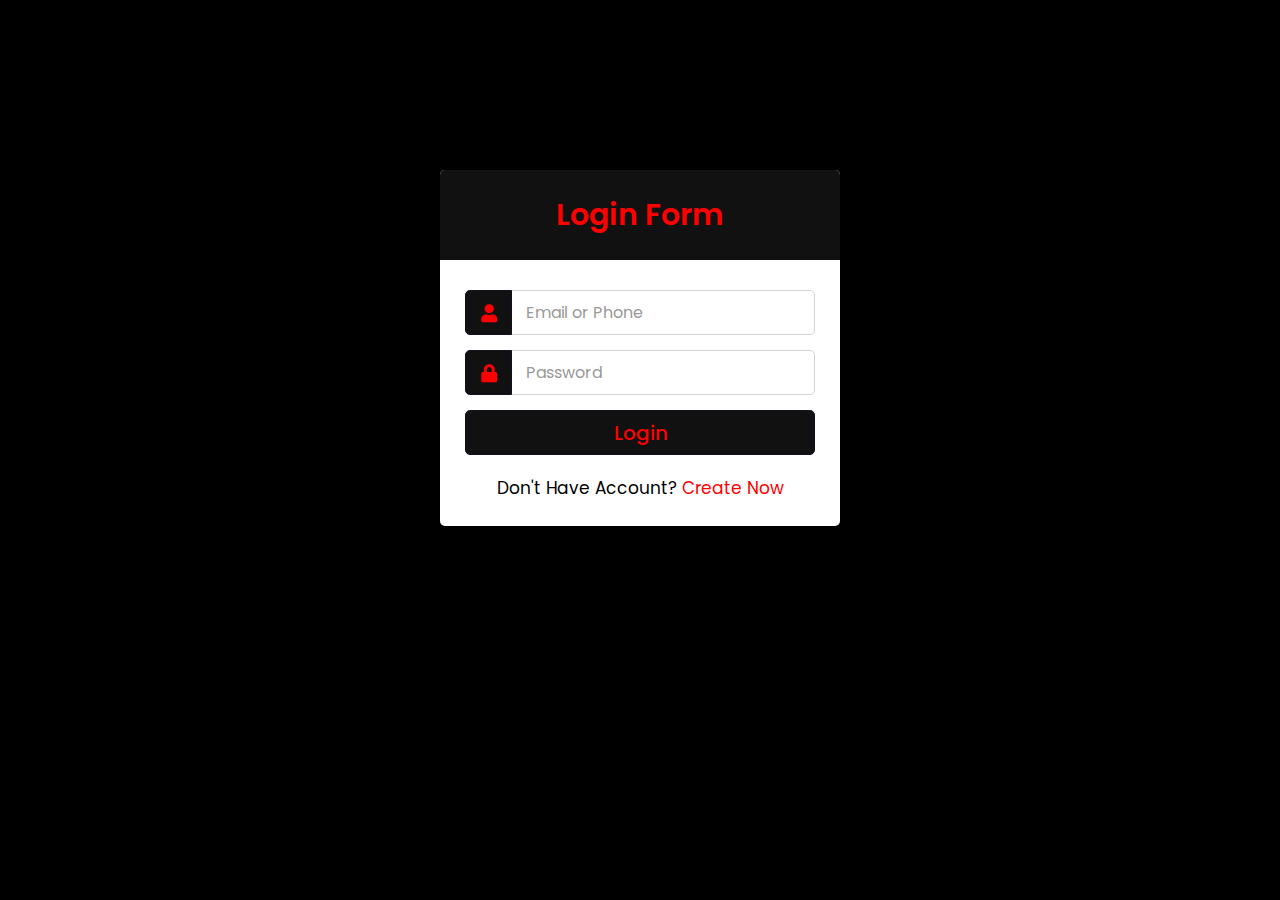
<file: login.html>
<!DOCTYPE html>

<html lang="en" dir="ltr">
  <head>
    <meta charset="utf-8">
    <meta name="viewport" content="width=device-width, initial-scale=1.0">
    <!-- Login Form -->
    <link rel="stylesheet" href="./css/login.css">
    <link rel="stylesheet" href="https://cdnjs.cloudflare.com/ajax/libs/font-awesome/5.15.2/css/all.min.css"/>
  </head>
  <body>
    <div class="container">
      <div class="wrapper">
        <div class="title"><span>Login Form</span></div>
        <form action="#">
          <div class="row">
            <i class="fas fa-user"></i>
            <input type="text" placeholder="Email or Phone" required>
          </div>
          <div class="row">
            <i class="fas fa-lock"></i>
            <input type="password" placeholder="Password" required>
          </div>
          <a href="./index.html" target="_self">
          <div class="row button">
            <input type="button" value="Login"></a>
          </div>
          <div class="signup-link">Don't Have Account? <a href="./regestration.html" target="_self">Create Now</a></div>
        </form>
      </div>
    </div>

  </body>
</html>
</file>
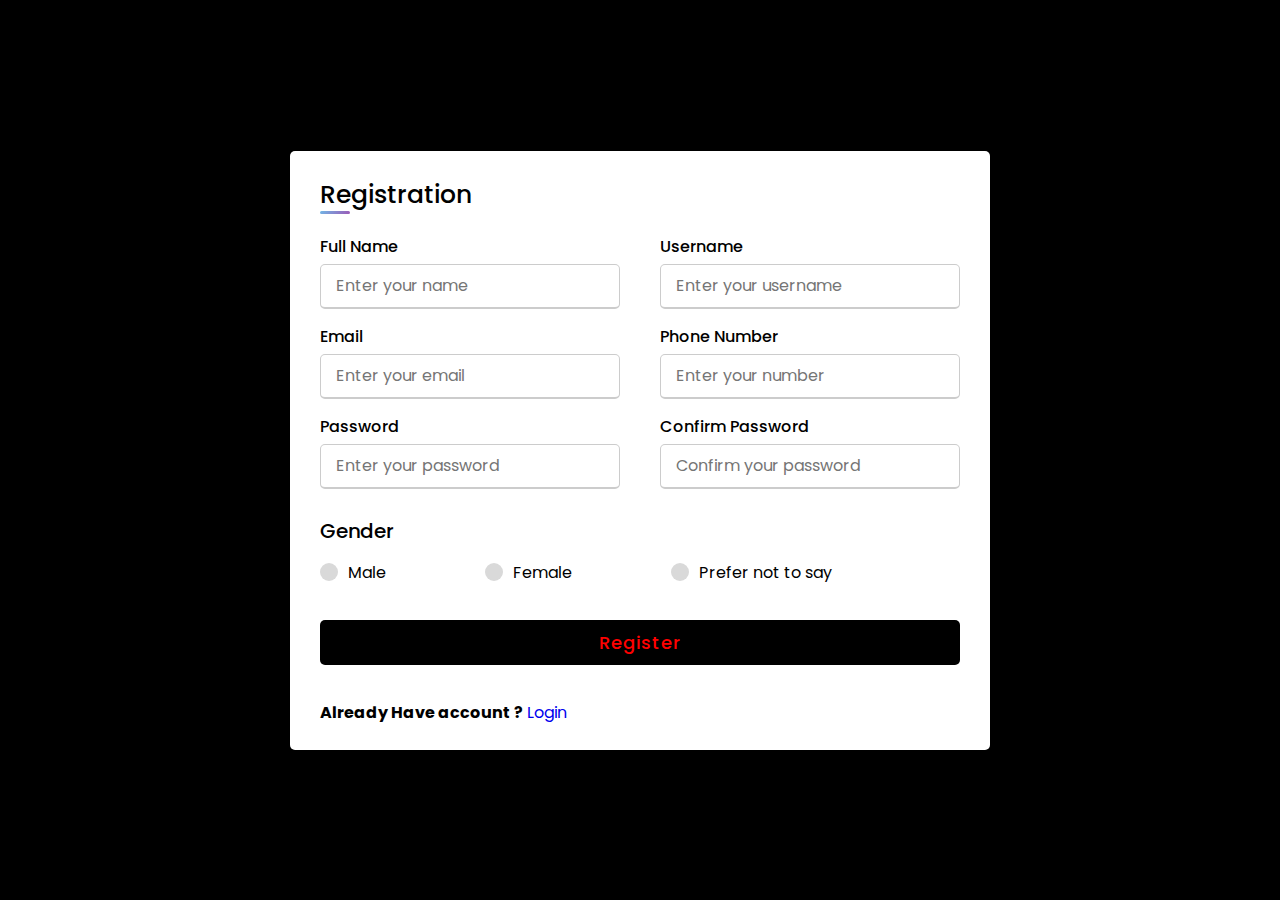
<file: regestration.html>
<!-- Regestration -->

<!DOCTYPE html>
<html lang="en" dir="ltr">
  <head>
    <meta charset="UTF-8">
    <!--- Responsive Registration Form --->
    <link rel="stylesheet" href="./css/reg.css">
     <meta name="viewport" content="width=device-width, initial-scale=1.0">
     <title>Registration Form</title>
   </head>
<body>
  <div class="container">
    <div class="title">Registration</div>
    <div class="content">
      <form action="#">
        <div class="user-details">
          <div class="input-box">
            <span class="details">Full Name</span>
            <input type="text" placeholder="Enter your name" required>
          </div>
          <div class="input-box">
            <span class="details">Username</span>
            <input type="text" placeholder="Enter your username" required>
          </div>
          <div class="input-box">
            <span class="details">Email</span>
            <input type="email" placeholder="Enter your email" required>
          </div>
          <div class="input-box">
            <span class="details">Phone Number</span>
            <input type="tel" placeholder="Enter your number" required>
          </div>
          <div class="input-box">
            <span class="details">Password</span>
            <input type="password" placeholder="Enter your password" min="5" required>
          </div>
          <div class="input-box">
            <span class="details">Confirm Password</span>
            <input type="password" placeholder="Confirm your password" min="5" required>
          </div>
        </div>
        <div class="gender-details">
          <input type="radio" name="gender" id="dot-1">
          <input type="radio" name="gender" id="dot-2">
          <input type="radio" name="gender" id="dot-3">
          <span class="gender-title">Gender</span>
          <div class="category">
            <label for="dot-1">
            <span class="dot one"></span>
            <span class="gender">Male</span>
          </label>
          <label for="dot-2">
            <span class="dot two"></span>
            <span class="gender">Female</span>
          </label>
          <label for="dot-3">
            <span class="dot three"></span>
            <span class="gender">Prefer not to say</span>
            </label>
          </div>
        </div>
        <div class="button">
          <a href="login.html" target="_self"><input type="button" value="Register" style="background: black;">
        </a></div>
        <div class="href">
          <p><b>Already Have account ?</b> <a style="text-decoration: none;" href="./login.html" >Login</a></p>
        </div>
      </form>
    </div>
  </div>
</body>
</html>

<!-- Regestration -->
</file>
<file: css/login.css>
@import url('https://fonts.googleapis.com/css2?family=Poppins:wght@200;300;400;500;600;700&display=swap');
*{
  margin: 0;
  padding: 0;
  box-sizing: border-box;
  font-family: 'Poppins',sans-serif;
}
body{
  background: black;
  overflow: hidden;
}
::selection{
  background: rgba(26,188,156,0.3);
}
.container{
  max-width: 440px;
  padding: 0 20px;
  margin: 170px auto;
}
.wrapper{
  width: 100%;
  background: #fff;
  border-radius: 5px;
  box-shadow: 0px 4px 10px 1px rgba(0,0,0,0.1);
}
.wrapper .title{
  height: 90px;
  background: #111;
  border-radius: 5px 5px 0 0;
  color: #f00;
  font-size: 30px;
  font-weight: 600;
  display: flex;
  align-items: center;
  justify-content: center;
}
.wrapper form{
  padding: 30px 25px 25px 25px;
}
.wrapper form .row{
  height: 45px;
  margin-bottom: 15px;
  position: relative;
}
.wrapper form .row input{
  height: 100%;
  width: 100%;
  outline: none;
  padding-left: 60px;
  border-radius: 5px;
  border: 1px solid lightgrey;
  font-size: 16px;
  transition: all 0.3s ease;
}
form .row input:focus{
  border-color: #16a085;
  box-shadow: inset 0px 0px 2px 2px rgba(26,188,156,0.25);
}
form .row input::placeholder{
  color: #999;
}
.wrapper form .row i{
  position: absolute;
  width: 47px;
  height: 100%;
  color: #f00;
  font-size: 18px;
  background: #111;
  border: 1px solid #112;
  border-radius: 5px 0 0 5px;
  display: flex;
  align-items: center;
  justify-content: center;
}
.wrapper form .pass{
  margin: -8px 0 20px 0;
}
.wrapper form .pass a{
  color: #16a085;
  font-size: 17px;
  text-decoration: none;
}
.wrapper form .pass a:hover{
  text-decoration: underline;
}
.wrapper form .button input{
  color: #f00;
  font-size: 20px;
  font-weight: 500;
  padding-left: 0px;
  background: #111;
  border: 1px solid #112;
  cursor: pointer;
}
form .button input:hover{
  background: #12876f;
}
.wrapper form .signup-link{
  text-align: center;
  margin-top: 20px;
  font-size: 17px;
}
.wrapper form .signup-link a{
  color: #f00;
  text-decoration: none;
}
form .signup-link a:hover{
  text-decoration: underline;
}
</file>
<file: css/reg.css>
@import url('https://fonts.googleapis.com/css2?family=Poppins:wght@200;300;400;500;600;700&display=swap');
*{
  margin: 0;
  padding: 0;
  box-sizing: border-box;
  font-family: 'Poppins',sans-serif;
}
body{
  height: 100vh;
  display: flex;
  justify-content: center;
  align-items: center;
  padding: 10px;
  background: black 
}
.container{
  max-width: 700px;
  width: 100%;
  background-color: #fff;
  padding: 25px 30px;
  border-radius: 5px;
  box-shadow: 0 5px 10px rgba(0,0,0,0.15);
}
.container .title{
  font-size: 25px;
  font-weight: 500;
  position: relative;
}
.container .title::before{
  content: "";
  position: absolute;
  left: 0;
  bottom: 0;
  height: 3px;
  width: 30px;
  border-radius: 5px;
  background: linear-gradient(135deg, #71b7e6, #9b59b6);
}
.content form .user-details{
  display: flex;
  flex-wrap: wrap;
  justify-content: space-between;
  margin: 20px 0 12px 0;
}
form .user-details .input-box{
  margin-bottom: 15px;
  width: calc(100% / 2 - 20px);
}
form .input-box span.details{
  display: block;
  font-weight: 500;
  margin-bottom: 5px;
}
.user-details .input-box input{
  height: 45px;
  width: 100%;
  outline: none;
  font-size: 16px;
  border-radius: 5px;
  padding-left: 15px;
  border: 1px solid #ccc;
  border-bottom-width: 2px;
  transition: all 0.3s ease;
}
.user-details .input-box input:focus,
.user-details .input-box input:valid{
  border-color: #9b59b6;
}
 form .gender-details .gender-title{
  font-size: 20px;
  font-weight: 500;
 }
 form .category{
   display: flex;
   width: 80%;
   margin: 14px 0 ;
   justify-content: space-between;
 }
 form .category label{
   display: flex;
   align-items: center;
   cursor: pointer;
 }
 form .category label .dot{
  height: 18px;
  width: 18px;
  border-radius: 50%;
  margin-right: 10px;
  background: #d9d9d9;
  border: 5px solid transparent;
  transition: all 0.3s ease;
}
 #dot-1:checked ~ .category label .one,
 #dot-2:checked ~ .category label .two,
 #dot-3:checked ~ .category label .three{
   background: #9b59b6;
   border-color: #d9d9d9;
 }
 form input[type="radio"]{
   display: none;
 }
 form .button{
   height: 45px;
   margin: 35px 0
 }
 form .button input{
   height: 100%;
   width: 100%;
   border-radius: 5px;
   border: none;
   color: #f00;
   font-size: 18px;
   font-weight: 500;
   letter-spacing: 1px;
   cursor: pointer;
   transition: all 0.3s ease;
   background: linear-gradient(135deg, #71b7e6, #9b59b6);
 }
 form .button input:hover{
  /* transform: scale(0.99); */
  background: linear-gradient(-135deg, #71b7e6, #9b59b6);
  }
 @media(max-width: 584px){
 .container{
  max-width: 100%;
}
form .user-details .input-box{
    margin-bottom: 15px;
    width: 100%;
  }
  form .category{
    width: 100%;
  }
  .content form .user-details{
    max-height: 300px;
    overflow-y: scroll;
  }
  .user-details::-webkit-scrollbar{
    width: 5px;
  }
  }
  @media(max-width: 459px){
  .container .content .category{
    flex-direction: column;
  }
}
</file>
